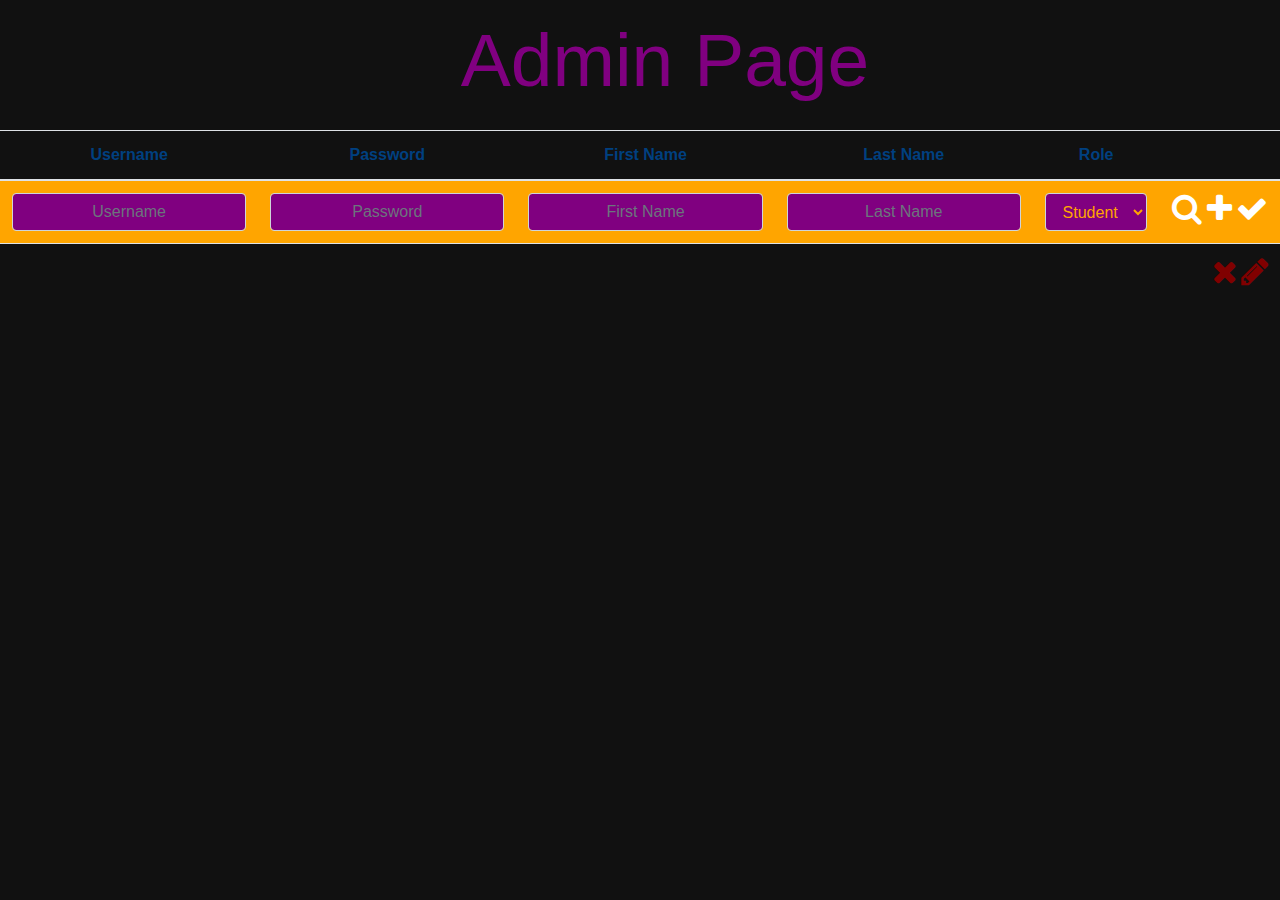
<file: src/main/webapp/jquery/components/admin/admin.template.client.html>
<!DOCTYPE html>
<html>
<head>
<meta charset="UTF-8">
<title>User Admin</title>
<link rel="stylesheet"
	href="https://maxcdn.bootstrapcdn.com/bootstrap/4.0.0/css/bootstrap.min.css" />
<link rel="stylesheet"
	href="https://maxcdn.bootstrapcdn.com/font-awesome/4.7.0/css/font-awesome.min.css" />
<link href="admin.style.client.css" rel="stylesheet" />
<script
	src="https://ajax.googleapis.com/ajax/libs/jquery/3.3.1/jquery.min.js"></script>
<script src="../../services/user.service.client.js"></script>
<script src="admin.controller.client.js"></script>
<script src="../../models/user.model.client.js"></script>
</head>
<h1 id="adminTitle">Admin Page</h1>
<table class="table">
	<thead>
		<tr id="tableHeader">
			<th>Username</th>
			<th>Password</th>
			<th>First Name</th>
			<th>Last Name</th>
			<th>Role</th>
			<th>&nbsp;</th>
		</tr>
		<tr class="wbdv-form">
			<td><input id="usernameFld" class="form-control"
				placeholder="Username" /></td>
			<td><input id="passwordFld" class="form-control" type="password"
				placeholder="Password" /></td>
			<td><input id="firstNameFld" class="form-control"
				placeholder="First Name" /></td>
			<td><input id="lastNameFld" class="form-control"
				placeholder="Last Name" /></td>
			<td><select id="roleFld" class="form-control">
					<option value="STUDENT">Student</option>
					<option value="FACULTY">Faculty</option>
			</select></td>
			<td><span class="float-right" style="white-space: nowrap">
					<i id="searchUser" class="fa-2x fa fa-search wbdv-search"></i> <i
					id="createUser" class="fa-2x fa fa-plus wbdv-create"></i> <i
					id="updateUser" class="fa-2x fa fa-check wbdv-update"></i>
			</span></td>
		</tr>
	</thead>
	<tbody class="wbdv-tbody">
		<tr class="table-row">
			<td class="wbdv-username"></td>
			<td>&nbsp;</td>
			<td class="wbdv-first-name"></td>
			<td class="wbdv-last-name"></td>
			<td class="wbdv-role"></td>
			<td class="wbdv-actions"><span class="float-right"> <i
					id="wbdv-remove" class="fa-2x fa fa-times wbdv-remove" type="button"></i> <i
					id="wbdv-edit" class="fa-2x fa fa-pencil wbdv-edit" type="button"></i>
			</span></td>
		</tr>
	</tbody>
</table>
</file>
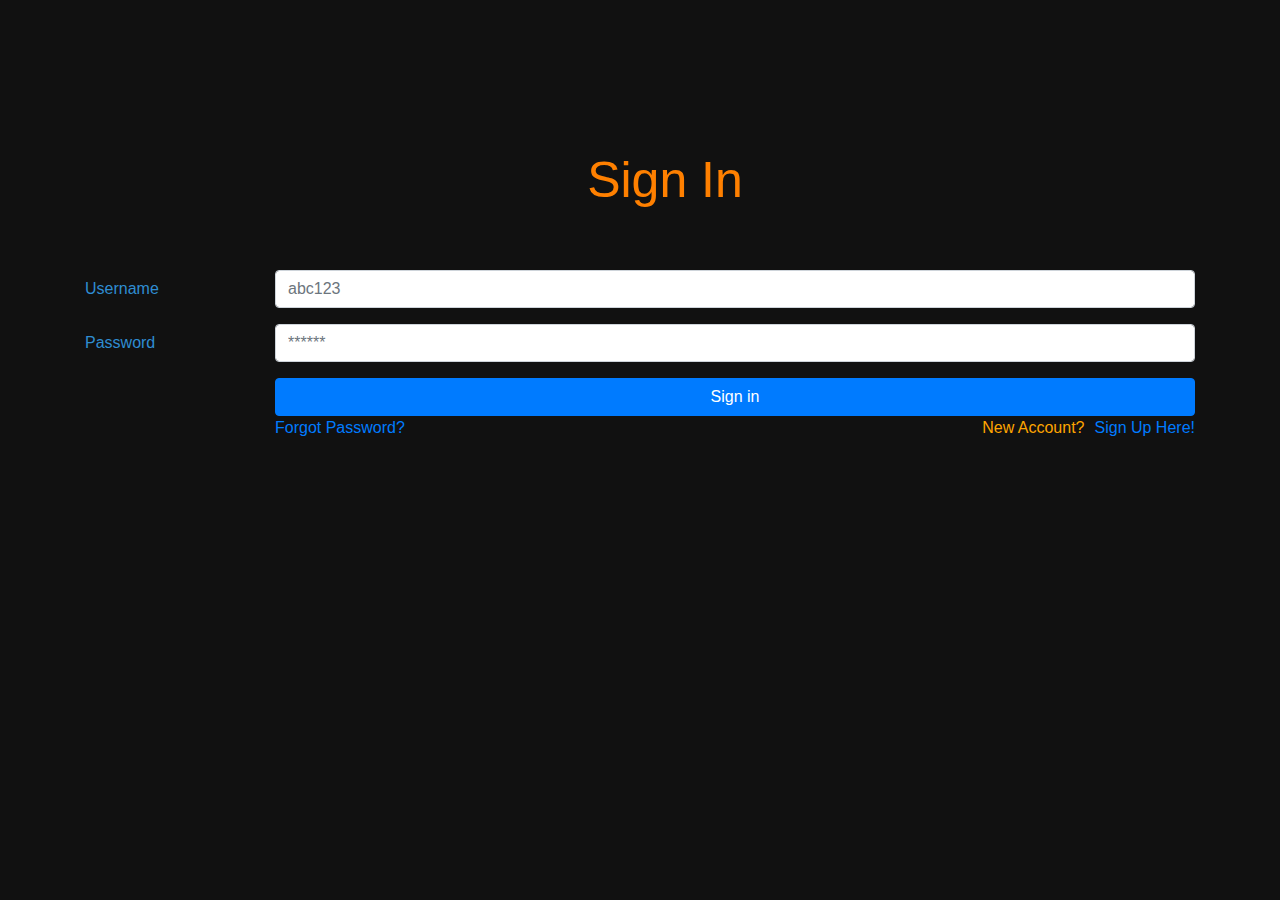
<file: src/main/webapp/jquery/components/login/login.template.client.html>
<!DOCTYPE html>
<html>
<head>
<meta charset="UTF-8">
<link
	href="https://stackpath.bootstrapcdn.com/bootstrap/4.1.1/css/bootstrap.min.css"
	rel="stylesheet" />
<link href="login.style.client.css" rel="stylesheet" />
<title>Insert title here</title>
<script src="https://code.jquery.com/jquery-3.3.1.min.js"
	integrity="sha256-FgpCb/KJQlLNfOu91ta32o/NMZxltwRo8QtmkMRdAu8="
	crossorigin="anonymous"></script>

<script src="../../services/user.service.client.js"></script>
<script src="login.controller.client.js"></script>
<script src="../../models/user.model.client.js"></script>
</head>
<body>
	<div class="container">
		<h1 id="loginTitle">Sign In</h1>
		<form>
			<div class="form-group row" id="userNameBlock">
				<label for="usernameFld" class="col-sm-2 col-form-label">
					Username </label>
				<div class="col-sm-10">
					<input class="form-control" id="usernameFld" placeholder="abc123">
				</div>
			</div>
			<div class="form-group row">
				<label for="passwordFld" class="col-sm-2 col-form-label">
					Password </label>
				<div class="col-sm-10">
					<input type="password" class="form-control wbdv-password-fld"
						id="passwordFld" placeholder="******">
				</div>
			</div>
			<div class="form-group row">
				<label class="col-sm-2 col-form-label"></label>
				<div class="col-sm-10">
					<button id="signInBtn" type="button"
						class="btn btn-primary btn-block">Sign in</button>
					<div class="row">
						<div id="forgotBtn" class="col-6">
							<a href="#">Forgot Password?</a>
						</div>
						<div id="signUpBtn" class="col-6">
							<a href="#" class="float-right">Sign Up Here!</a>
							<a id="newAccount" class="float-right">
								New Account?
								</a>
						</div>
					</div>
				</div>
			</div>
		</form>
	</div>
</body>
</html>
</file>
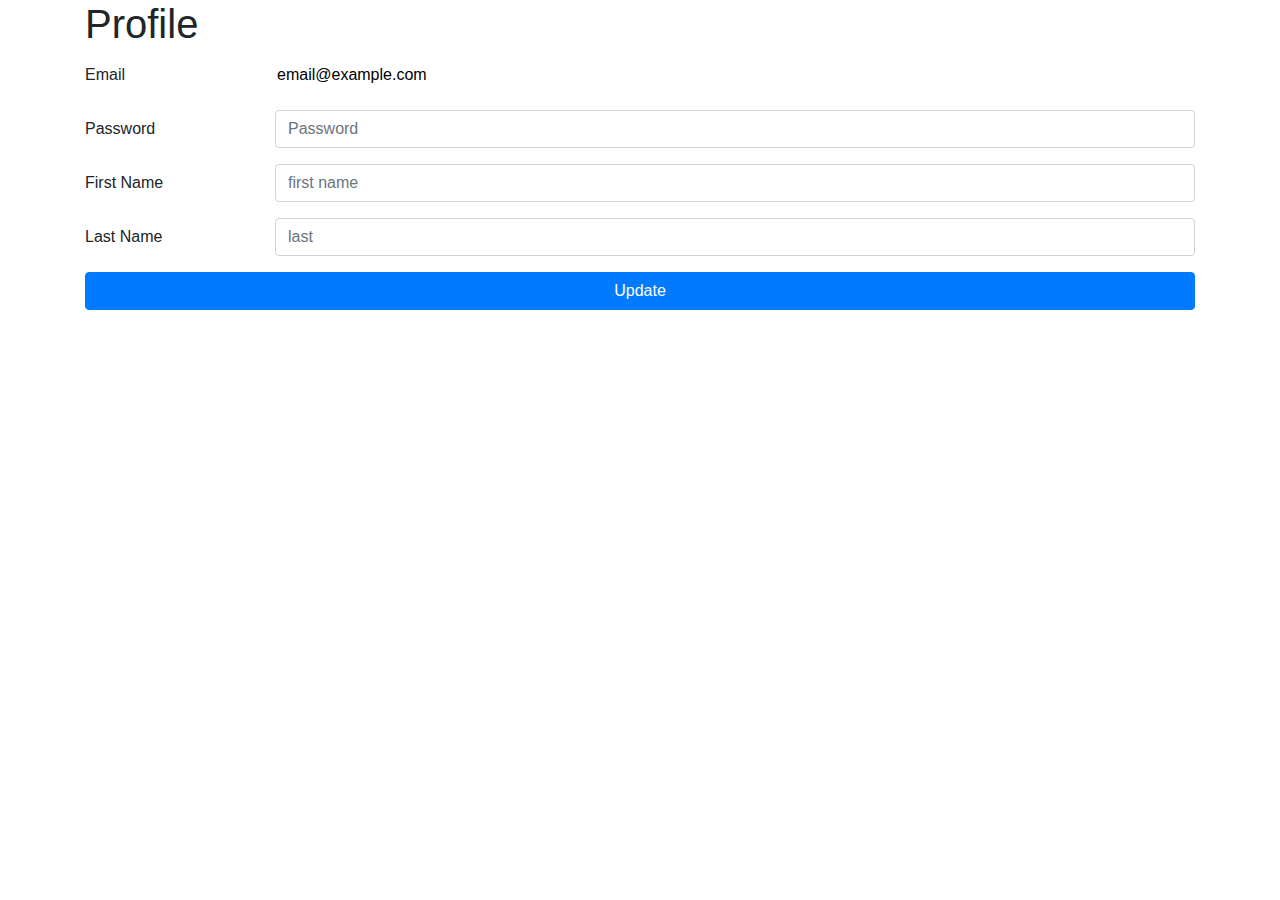
<file: src/main/webapp/jquery/components/profile/profile.template.client.html>
<!DOCTYPE html>
<html>
<head>
<meta charset="UTF-8">
<link href="https://stackpath.bootstrapcdn.com/bootstrap/4.1.1/css/bootstrap.min.css" rel="stylesheet"/>
<title>Insert title here</title>
  <script
          src="https://code.jquery.com/jquery-3.3.1.min.js"
          integrity="sha256-FgpCb/KJQlLNfOu91ta32o/NMZxltwRo8QtmkMRdAu8="
          crossorigin="anonymous"></script>

  <script src="../../services/user.service.client.js"></script>
  <script src="profile.controller.client.js"></script>

</head>
<body>
  <div class="container">
    <h1 id="title">Profile</h1>

    <form>
      <div class="form-group row">
        <label for="staticEmail" class="col-sm-2 col-form-label">Email</label>
        <div class="col-sm-10">
          <input type="text" readonly class="form-control-plaintext" id="staticEmail" value="email@example.com">
        </div>
      </div>
      <div class="form-group row">
        <label for="inputPassword" class="col-sm-2 col-form-label">Password</label>
        <div class="col-sm-10">
          <input type="password" class="form-control" id="inputPassword" placeholder="Password">
        </div>
      </div>
      <div class="form-group row">
        <label for="firstName" class="col-sm-2 col-form-label">
          First Name
        </label>
        <div class="col-sm-10">
          <input type="text"
                 class="form-control"
                 id="firstName"
                 placeholder="first name">
        </div>
      </div>
      <div class="form-group row">
        <label for="lastName"
               class="col-sm-2 col-form-label">
          Last Name
        </label>
        <div class="col-sm-10">
          <input type="text"
                 class="form-control"
                 id="lastName"
                 placeholder="last">
        </div>
      </div>
      <button id="updateBtn"
              type="button"
              class="btn btn-primary btn-block">Update</button>
    </form>

  </div>
</body>
</html>
</file>
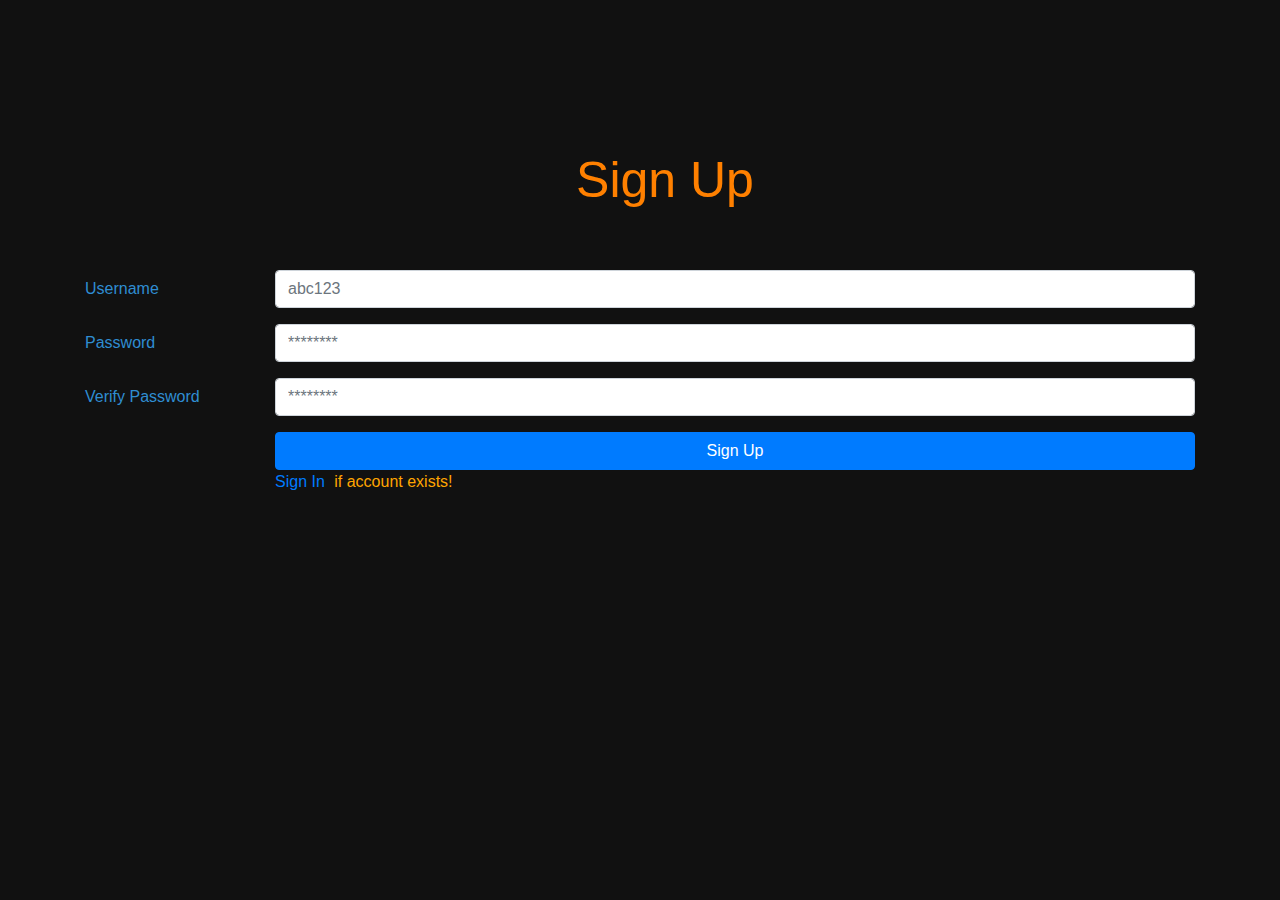
<file: src/main/webapp/jquery/components/register/register.template.client.html>
<!DOCTYPE html>
<html>
<head>
<meta charset="UTF-8">
<link
	href="https://stackpath.bootstrapcdn.com/bootstrap/4.1.1/css/bootstrap.min.css"
	rel="stylesheet" />
<link href="register.style.client.css" rel="stylesheet" />
<title>Insert title here</title>
<script src="https://code.jquery.com/jquery-3.3.1.min.js"
	integrity="sha256-FgpCb/KJQlLNfOu91ta32o/NMZxltwRo8QtmkMRdAu8="
	crossorigin="anonymous"></script>

<script src="../../services/user.service.client.js"></script>
<script src="register.controller.client.js"></script>
<script src="../../models/user.model.client.js"></script>

</head>
<body>
	<div class="container">
		<h1 id="registerTitle">Sign Up</h1>
		<form>
			<div class="form-group row" id="userNameBlock">
				<label for="usernameFld" class="col-sm-2 col-form-label">Username</label>
				<div class="col-sm-10">
					<input class="form-control" id="usernameFld" placeholder="abc123">
				</div>
			</div>
			<div class="form-group row">
				<label for="passwordFld" class="col-sm-2 col-form-label">Password</label>
				<div class="col-sm-10">
					<input type="password" class="form-control" id="passwordFld"
						placeholder="********">
				</div>
			</div>
			<div class="form-group row">
				<label for="verifyPasswordFld" class="col-sm-2 col-form-label">Verify
					Password</label>
				<div class="col-sm-10">
					<input type="password" class="form-control" id="verifyPasswordFld"
						placeholder="********">
				</div>
			</div>
			<div class="form-group row">
				<label class="col-sm-2 col-form-label"></label>
				<div class="col-sm-10">
					<button id="signUpBtn" type="button"
						class="btn btn-primary btn-block">Sign Up</button>
					<div class="row">
						<div id="signInBtn" class="col-6">
							<a href="#">Sign In</a> <a id="oldAccount"
								>if account exists! </a>
						</div>
					</div>
				</div>
			</div>
		</form>
	</div>
</body>
</html>
</file>
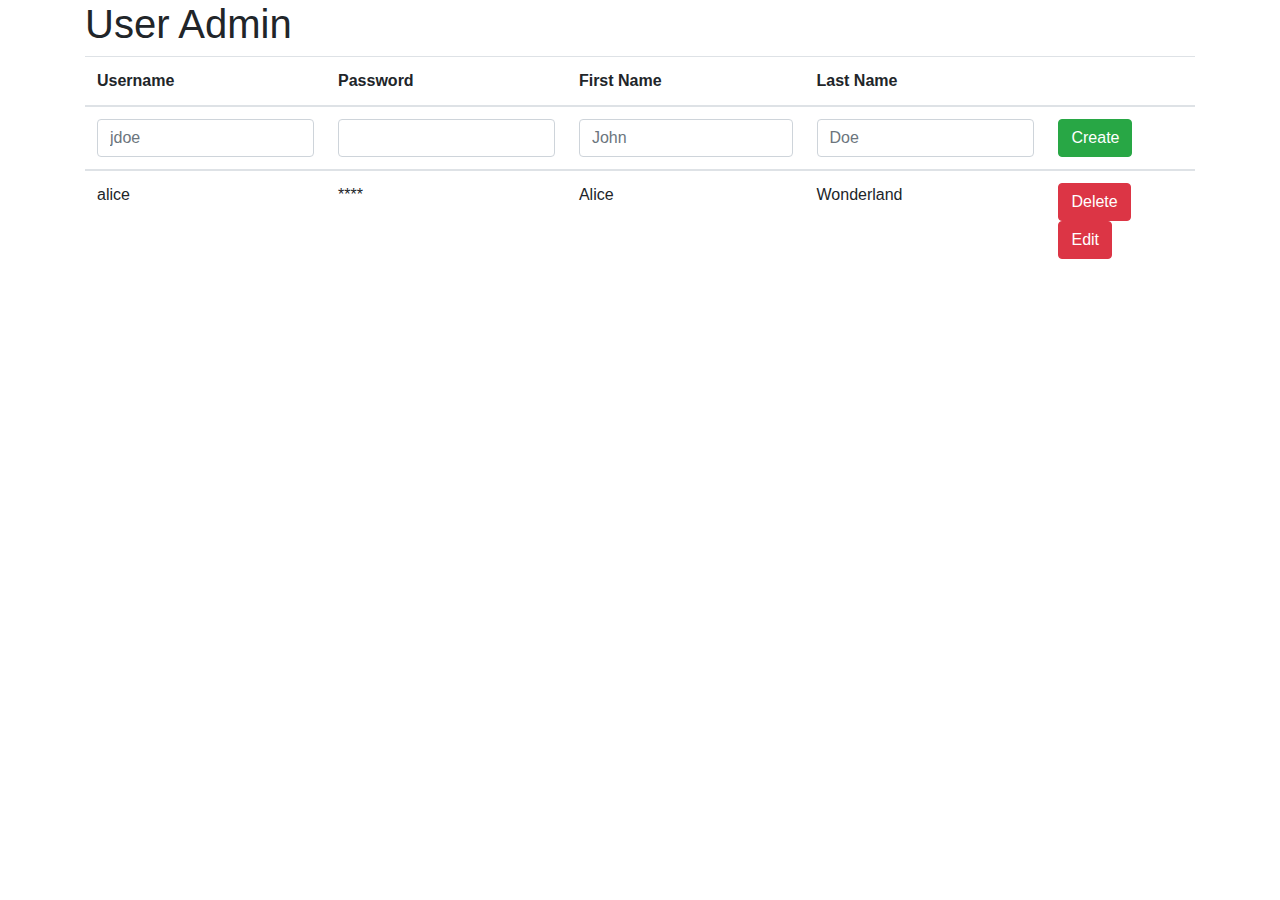
<file: src/main/webapp/jquery/components/user-admin/user-admin.template.client.html>
<!DOCTYPE html>
<html>
<head>
<meta charset="UTF-8">
<link href="https://stackpath.bootstrapcdn.com/bootstrap/4.1.1/css/bootstrap.min.css" rel="stylesheet"/>
<title>Insert title here</title>
  <script
          src="https://code.jquery.com/jquery-3.3.1.min.js"
          integrity="sha256-FgpCb/KJQlLNfOu91ta32o/NMZxltwRo8QtmkMRdAu8="
          crossorigin="anonymous"></script>

  <script src="../../services/user.service.client.js"></script>
  <script src="user-admin.controller.client.js"></script>

</head>
<body>
<div class="container">
  <h1 id="title">User Admin</h1>
  <table class="table">
    <thead>
      <tr>
        <th>Username</th>
        <th>Password</th>
        <th>First Name</th>
        <th>Last Name</th>
        <th></th>
      </tr>
      <tr>
        <th><input id="usernameFld" class="form-control" placeholder="jdoe"/></th>
        <th><input id="passwordFld" class="form-control" type="password"/></th>
        <th><input id="firstNameFld" class="form-control" placeholder="John"/></th>
        <th><input id="lastNameFld" class="form-control" placeholder="Doe"/></th>
        <th><button id="createUser" class="btn btn-success">Create</button></th>
      </tr>
    </thead>
    <tbody>
      <tr class="template">
        <td class="username">alice</td>
        <td>****</td>
        <td>Alice</td>
        <td>Wonderland</td>
        <th>
          <button class="delete btn btn-danger">Delete</button>
          <button class="edit btn btn-danger">Edit</button>
        </th>
      </tr>
    </tbody>
    <tfoot></tfoot>
  </table>
  </div>
</body>
</html>
</file>
<file: src/main/webapp/jquery/components/admin/admin.style.client.css>
body {
    color: #2f8dd2;
    background-color: #111111;
}

#adminTitle{
	text-align: center;
	text-indent: 50px;
	color: purple;
	margin-top: 15px;
	margin-bottom: 25px;
	font-size: 75px;
}

#tableHeader{
	text-align: center;
	color: #004080;
}

.wbdv-form{
	color: white;
	text-align: center;
	background-color: orange;
}

.table-row{
	text-align: center;
	background-color: #111111;
	color: maroon;	
}

.form-control{
	text-align: center;
	background-color: purple;
	color: orange;	
}
</file>
<file: src/main/webapp/jquery/components/login/login.style.client.css>
body {
	color: #2f8dd2;
	background-color: #111111;
}

#loginTitle {
	text-align: center;
	text-indent: 50px;
	margin-top: 150px;
	color: #ff8000;
	font-size: 50px;
}

#newAccount{
	padding-right: 10px;
	color: orange;
}

#userNameBlock {
	margin-top: 60px;
}

#tableHeader {
	text-align: center;
	color: #004080;
}

.wbdv-form {
	color: white;
	text-align: center;
}

.table-row {
	text-align: center;
	background-color: #111111;
	color: maroon;
}
</file>
<file: src/main/webapp/jquery/components/register/register.style.client.css>
body {
    color: #2f8dd2;
    background-color: #111111;
}

#registerTitle{
	text-align: center;
	text-indent: 50px;
	margin-top: 150px;
	color: #ff8000;
	font-size: 50px;
}

#userNameBlock {
	margin-top: 60px;
}

#oldAccount{
	padding-left: 5px;
	color: orange;
}

#tableHeader{
	text-align: center;
	color: #004080;
}

.wbdv-form{
	color: white;
	text-align: center;
}

.table-row{
	text-align: center;
	background-color: #111111;
	color: maroon;	
}
</file>
